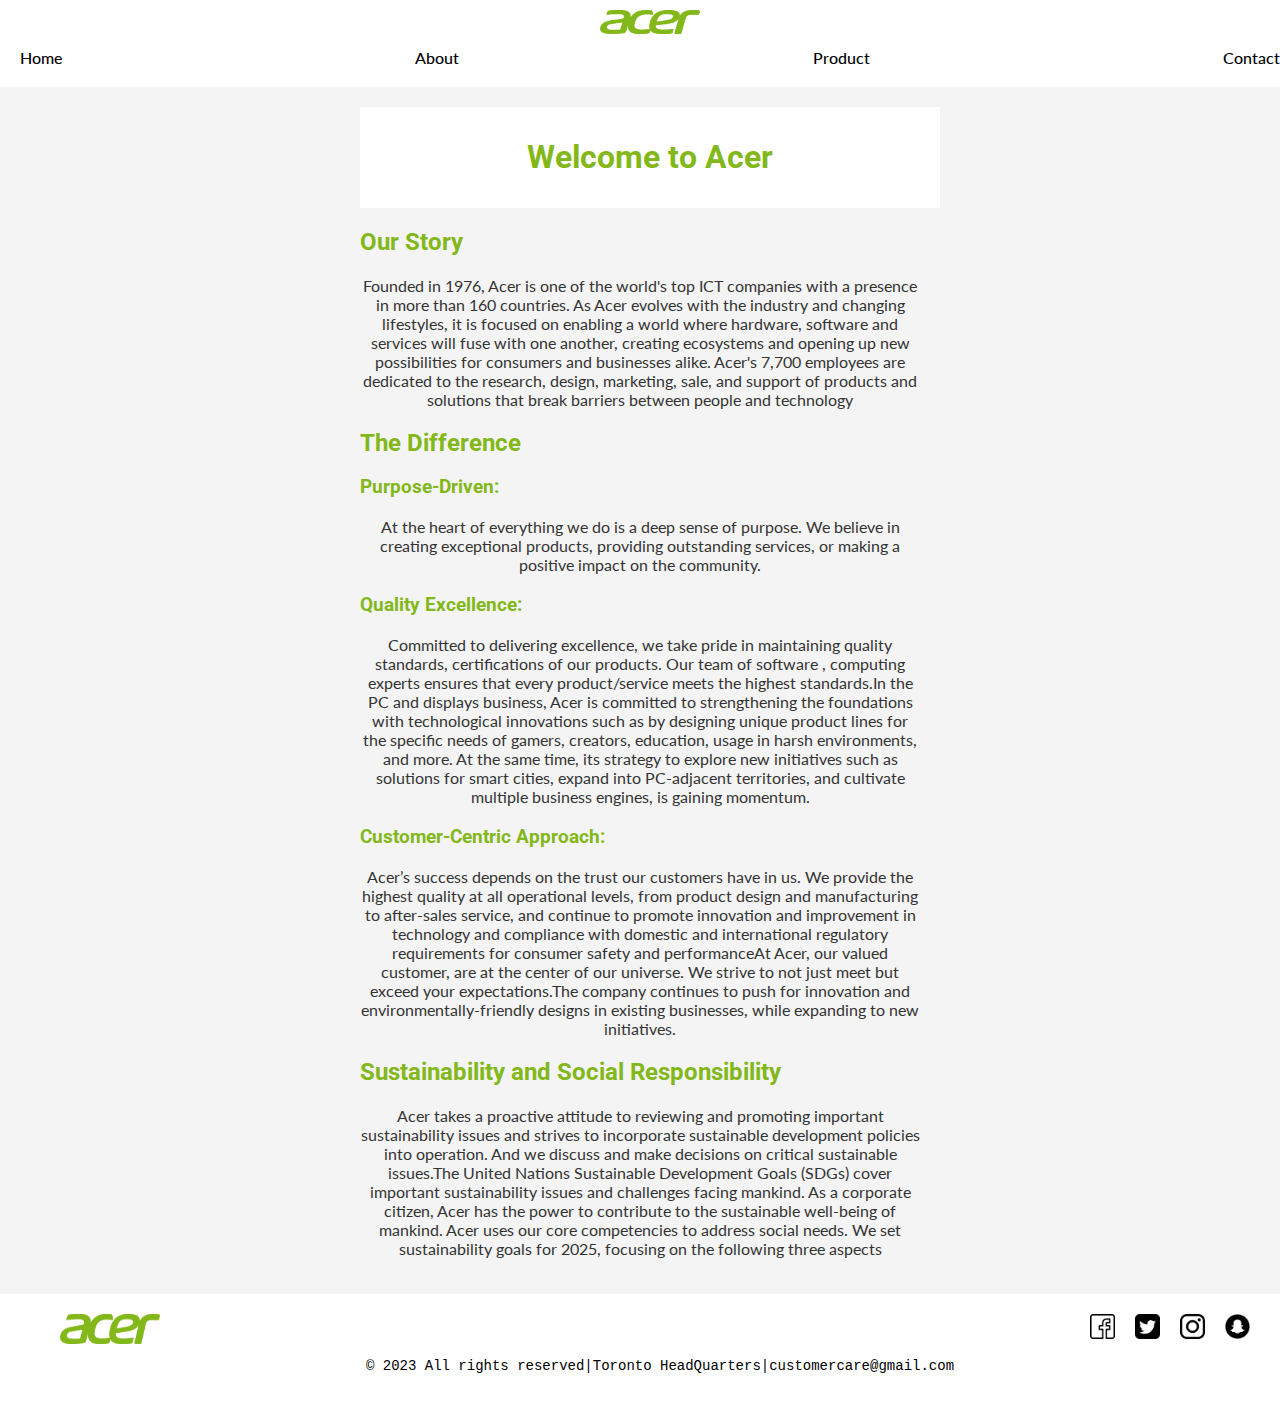
<file: Main Project/html/about.html>
<!DOCTYPE html>
<html lang="en">
<head>
    <meta charset="UTF-8">
    <meta name="viewport" content="width=device-width, initial-scale=1.0">
    <meta name="robots" content="noindex, nofollow">
    <meta name="description" content="Product page for Acer">
    <title>Acer</title>
    <link rel="stylesheet" href="../css/about-style.css">
</head>
<body>

    <!-- Header -->
    <header>
        <div>
            <img src="../img/Acer-Logo.png" alt="Your Logo" width="100">
        </div>
        <nav>
            <a href="index.html">Home</a>
            <a href="about.html">About</a>
            <a href="product.html">Product</a>
            <a href="contact.html">Contact</a>
        </nav>
    </header>
    <!--Main-->
    <main class="flex-container">
        <div class="text-container">
            <header>
                <h1>Welcome to Acer</h1>
              </header>
            
              <section id="story">
                <h2>Our Story</h2>
                <p>Founded in 1976, Acer is one of the world's top ICT companies with a presence in more than 160 countries. As Acer evolves with the industry and changing
                    lifestyles, it is focused on enabling a world where hardware, software and services will fuse with one another, creating ecosystems and opening up new
                    possibilities for consumers and businesses alike. Acer's 7,700 employees are dedicated to the research, design, marketing, sale, and support of products and
                    solutions that break barriers between people and technology</p>
              </section>
            
              <section id="difference">
                <h2>The Difference</h2>
                
                <div>
                  <h3>Purpose-Driven:</h3>
                  <p>At the heart of everything we do is a deep sense of purpose. We believe in creating exceptional products, providing outstanding services, or making a positive impact on the community.</p>
                </div>
            
                <div>
                  <h3>Quality Excellence:</h3>
                  <p>Committed to delivering excellence, we take pride in maintaining quality standards, certifications of our products. Our team of software , computing experts ensures that every product/service meets the highest standards.In the PC and displays business, Acer is committed to strengthening the foundations with
                    technological innovations such as by designing unique product lines for the specific needs of gamers, creators,
                    education, usage in harsh environments, and more. At the same time, its strategy to explore new initiatives such as
                    solutions for smart cities, expand into PC-adjacent territories, and cultivate multiple business engines, is gaining
                    momentum.</p>
                </div>
            
                <div>
                  <h3>Customer-Centric Approach:</h3>
                  <p>Acer’s success depends on the trust our customers have in us. We provide the highest quality at all operational levels,
                    from product design and manufacturing to after-sales service, and continue to promote innovation and improvement
                    in technology and compliance with domestic and international regulatory requirements for consumer safety and
                    performanceAt Acer, our valued customer, are at the center of our universe. We strive to not just meet but exceed your expectations.The company continues to push for innovation and environmentally-friendly designs in existing businesses, while
                    expanding to new initiatives. </p>
                </div>
              </section>
            
              
            
              
            
              <section id="responsibility">
                <h2>Sustainability and Social Responsibility</h2>
                <p>Acer takes a proactive attitude to reviewing and promoting important
                    sustainability issues and strives to incorporate sustainable development
                    policies into operation. And we discuss and make decisions on critical
                    sustainable issues.The United Nations Sustainable Development Goals (SDGs) cover important sustainability issues and challenges facing
                    mankind. As a corporate citizen, Acer has the power to contribute to the sustainable well-being of mankind. Acer uses
                    our core competencies to address social needs. We set sustainability goals for 2025, focusing on the following three
                    aspects</p>
              </section>
            
              
            
              
        </div>
    </main>
    <!--Footer-->
    <footer>
        <div class="footer-container">
            <img src="../img/Acer-Logo.png" alt="Your Logo" width="100">
    
          
          <div class="footer-social">
            <i class="fab fa-facebook"><a href="https://www.facebook.com/" target="_blank"><img src="../img/facebook.png" alt="Your Logo" width="25"></a></i>
            <i class="fab fa-twitter"><a href="https://twitter.com/home?lang=en" target="_blank"><img src="../img/twitter-sign.png" alt="Your Logo" width="25"></a></i>
            <i class="fab fa-instagram"><a href="https://www.instagram.com/" target="_blank"><img src="../img/instagram-logo.png" alt="Your Logo" width="25"></a></i>
            <i class="fab fa-snapchat"><a href="https://www.snapchat.com/" target="_blank"><img src="../img/snapchat.png" alt="Your Logo" width="25"></a></i>
          </div>
        </div>
    
        <div class="footer-copyright">
          <p>&copy; 2023 All rights reserved|Toronto HeadQuarters|customercare@gmail.com</p>
        </div>
      </footer>
</body>
</html>
</file>
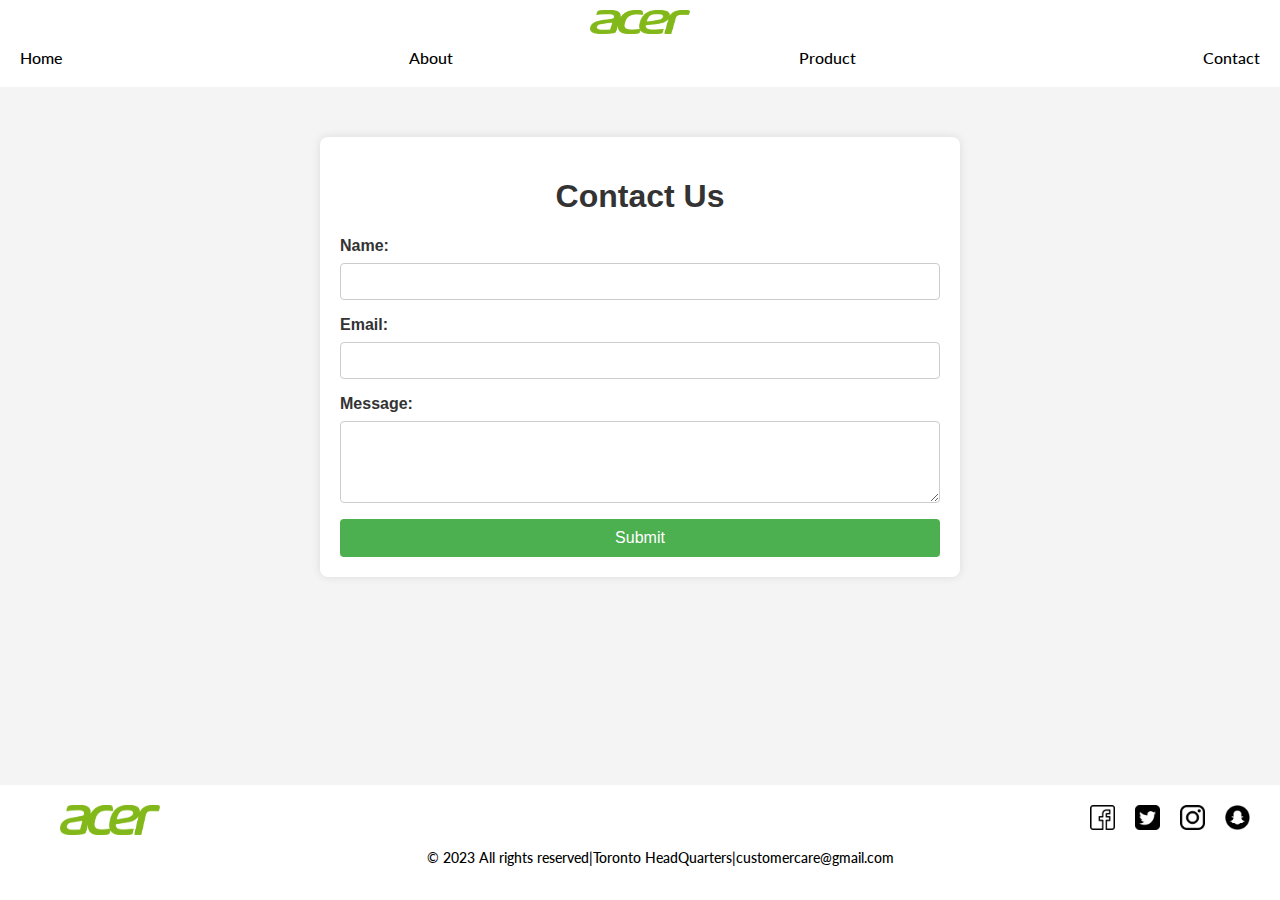
<file: Main Project/html/contact.html>
<!DOCTYPE html>
<html lang="en">
<head>
    <meta charset="UTF-8">
    <meta name="viewport" content="width=device-width, initial-scale=1.0">
    <meta name="robots" content="noindex, nofollow">
    <meta name="description" content="Product page for Acer">
    <title>Acer</title>
    <link rel="stylesheet" href="../css/contact-style.css">
</head>
<body>

    <!-- Header -->
    <header>
        <div>
            <img src="../img/Acer-Logo.png" alt="Your Logo" width="100">
        </div>
        <nav>
            <a href="index.html">Home</a>
            <a href="about.html">About</a>
            <a href="product.html">Product</a>
            <a href="contact.html">Contact</a>
        </nav>
    </header>
    <!--Main-->
    <main>
    <div class="container">
        <h1>Contact Us</h1>
        <form action="#" method="post">
            <label for="name">Name:</label>
            <input type="text" id="name" name="name" required>
    
            <label for="email">Email:</label>
            <input type="email" id="email" name="email" required>
    
            <label for="message">Message:</label>
            <textarea id="message" name="message" rows="4" required></textarea>
    
            <button type="submit">Submit</button>
        </form>
    </div>
    </main>
    <!--Footer-->
    <footer>
        <div class="footer-container">
            <img src="../img/Acer-Logo.png" alt="Your Logo" width="100">
    
          
          <div class="footer-social">
            <i class="fab fa-facebook"><a href="https://www.facebook.com/" target="_blank"><img src="../img/facebook.png" alt="Your Logo" width="25"></a></i>
            <i class="fab fa-twitter"><a href="https://twitter.com/home?lang=en" target="_blank"><img src="../img/twitter-sign.png" alt="Your Logo" width="25"></a></i>
            <i class="fab fa-instagram"><a href="https://www.instagram.com/" target="_blank"><img src="../img/instagram-logo.png" alt="Your Logo" width="25"></a></i>
            <i class="fab fa-snapchat"><a href="https://www.snapchat.com/" target="_blank"><img src="../img/snapchat.png" alt="Your Logo" width="25"></a></i>
          </div>
        </div>
    
        <div class="footer-copyright">
          <p>&copy; 2023 All rights reserved|Toronto HeadQuarters|customercare@gmail.com</p>
        </div>
      </footer>
</body>
</html>
</file>
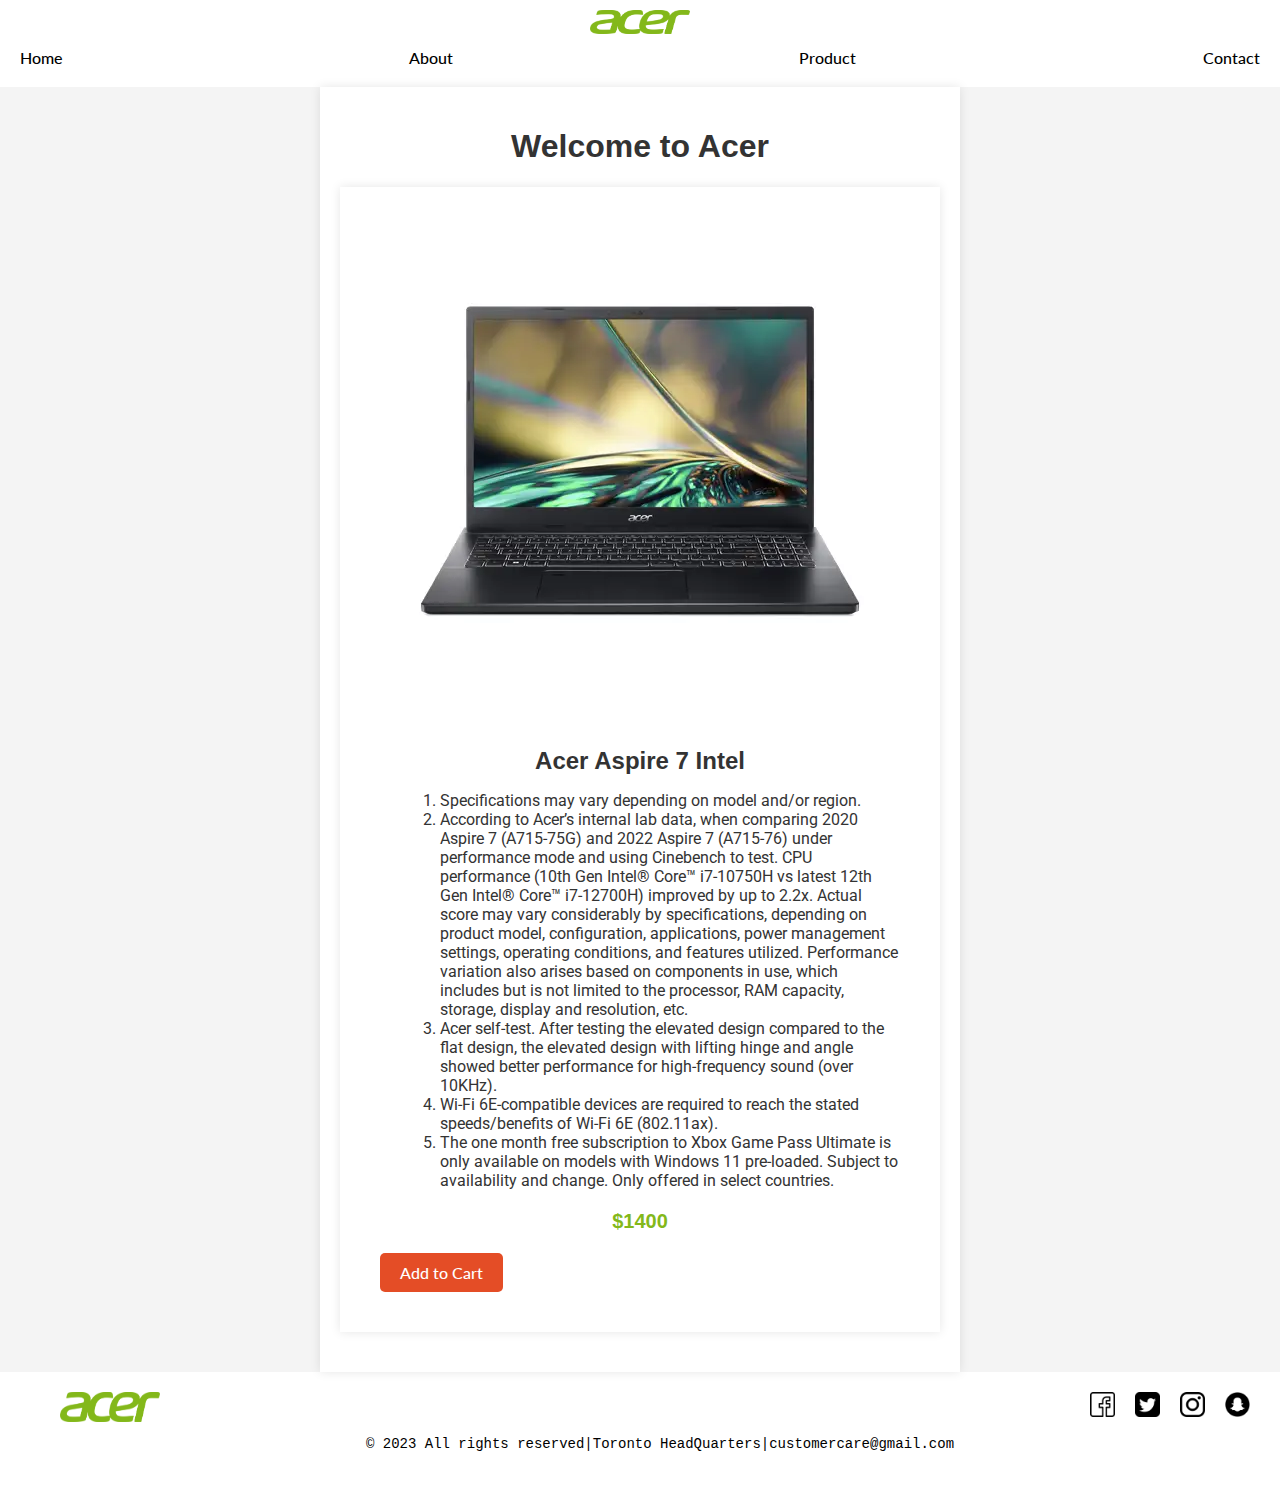
<file: Main Project/html/product.html>
<!DOCTYPE html>
<html lang="en">
<head>
    <meta charset="UTF-8">
    <meta name="viewport" content="width=device-width, initial-scale=1.0">
    <meta name="robots" content="noindex, nofollow">
    <meta name="description" content="Product page for Acer">
    <title>Acer</title>
    <link rel="stylesheet" href="../css/product-style.css">
</head>
<body>

    <!-- Header -->
    <header>
        <div>
            <img src="../img/Acer-Logo.png" alt="Your Logo" width="100">
        </div>
        <nav>
            <a href="index.html">Home</a>
            <a href="about.html">About</a>
            <a href="product.html">Product</a>
            <a href="contact.html">Contact</a>
        </nav>
    </header>
    <main class="flex-container">
        <div class="text-container">
          <h1>Welcome to Acer</h1>
          <div class="container">
            <div class="product">
              <img src="../img/lap.webp" alt="Product Image" class="image">
              <div class="product-info">
                <h2 class="product-title">Acer Aspire 7 Intel</h2>
                <ul class="specifications">
                  <li>Specifications may vary depending on model and/or region.</li>
                  <li>According to Acer’s internal lab data, when comparing 2020 Aspire 7 (A715-75G) and 2022 Aspire 7 (A715-76) under performance mode and using Cinebench to test. CPU performance (10th Gen Intel® Core™ i7-10750H vs latest 12th Gen Intel® Core™ i7-12700H) improved by up to 2.2x. Actual score may vary considerably by specifications, depending on product model, configuration, applications, power management settings, operating conditions, and features utilized. Performance variation also arises based on components in use, which includes but is not limited to the processor, RAM capacity, storage, display and resolution, etc.</li>
                  <li>Acer self-test. After testing the elevated design compared to the flat design, the elevated design with lifting hinge and angle showed better performance for high-frequency sound (over 10KHz).</li>
                  <li>Wi-Fi 6E-compatible devices are required to reach the stated speeds/benefits of Wi-Fi 6E (802.11ax).</li>
                  <li>The one month free subscription to Xbox Game Pass Ultimate is only available on models with Windows 11 pre-loaded. Subject to availability and change. Only offered in select countries.</li>
                </ul>
                <p class="product-price">$1400</p>
                <a href="#" class="btn">Add to Cart</a>
              </div>
            </div>
          </div>
        </div>
      </main>
      <!--Footer-->
    <footer>
        <div class="footer-container">
            <img src="../img/Acer-Logo.png" alt="Your Logo" width="100">
    
          
          <div class="footer-social">
            <i class="fab fa-facebook"><a href="https://www.facebook.com/" target="_blank"><img src="../img/facebook.png" alt="Your Logo" width="25"></a></i>
            <i class="fab fa-twitter"><a href="https://twitter.com/home?lang=en" target="_blank"><img src="../img/twitter-sign.png" alt="Your Logo" width="25"></a></i>
            <i class="fab fa-instagram"><a href="https://www.instagram.com/" target="_blank"><img src="../img/instagram-logo.png" alt="Your Logo" width="25"></a></i>
            <i class="fab fa-snapchat"><a href="https://www.snapchat.com/" target="_blank"><img src="../img/snapchat.png" alt="Your Logo" width="25"></a></i>
          </div>
        </div>
    
        <div class="footer-copyright">
          <p>&copy; 2023 All rights reserved|Toronto HeadQuarters|customercare@gmail.com</p>
        </div>
      </footer>
</body>
</html>
</file>
<file: Main Project/css/about-style.css>
/*Lato font insertion*/
@import url('https://fonts.googleapis.com/css2?family=Chewy&family=Lato:ital,wght@0,400;0,700;1,900&family=Montserrat+Alternates:wght@400;500&family=Montserrat:wght@500&family=Pacifico&family=Raleway:wght@400;500&family=Roboto:wght@300;400;700&family=Russo+One&family=Sedgwick+Ave+Display&family=Ysabeau+Office:wght@300;400;500;700&display=swap');
/*Roboto font insertion*/
@import url('https://fonts.googleapis.com/css2?family=Chewy&family=Lato:ital,wght@0,400;0,700;1,900&family=Montserrat+Alternates:wght@400;500&family=Montserrat:wght@500&family=Pacifico&family=Raleway:wght@400;500&family=Roboto&family=Russo+One&family=Sedgwick+Ave+Display&family=Ysabeau+Office:wght@300;400;500;700&display=swap');body {
    font-family: 'Arial', sans-serif;
    margin: 0;
    padding: 0;
    box-sizing: border-box;
    background-color: #f4f4f4;
    color: #333;
}

header, footer {
    background-color: #fff;
    color: #fff;
    padding: 10px;
    text-align: center;
    width: 100%;
}

nav {
    display: flex;
    justify-content: space-between;
    padding: 10px;
    background-color: #fff;
    color: #444;
}
footer {
    font-family: Lato,sans-serif,monospace;
    font-weight: 500;
    color: black;
    width: 100%;
    padding: 20px;

}



a {
    font-family: Lato,sans-serif,monospace;
    color: black;
    text-decoration: none;
    transition: color 0.3s ease-in-out;
    font-weight: 500;
    
}
/* hover effect for a */
a:hover {
    color: #83B81A;
}

.footer-container {
    display: flex;
    justify-content: space-between;
    max-width: 1200px;
    margin: 0 auto;
  }

  .footer-logo {
    font-size: 24px;
    font-weight: bold;
  }

  .footer-links {
    display: flex;
    justify-content: center;
    align-items: center;
  }

  .footer-links a {
    color: black;
    text-decoration: none;
    margin: 0 15px;
    transition: color 0.3s ease-in-out;
  }

  .footer-links a:hover {
    color: #83B81A;
  }

  .footer-social {
    display: flex;
    justify-content: center;
    align-items: center;
  }

  .footer-social i {
    font-size: 24px;
    color: black;
    margin: 0 10px;
    transition: color 0.3s ease-in-out;
  }

  .footer-social i:hover {
    color: #83B81A;
  }

  .footer-copyright {
    margin-top: 10px;
    font-size: 14px;
  }
  .footer-copyright > p {
    font-family: Lato, sans-serif, monospace;
  }
  
  .flex-container {
    display: flex;
    flex-wrap: wrap;
    justify-content: space-around;
}
.text-container {
    flex: 1;
    max-width: 600px; /* Adjust the max-width as needed */
    padding: 20px;
    box-sizing: border-box;
}
.text-container > h2,p{
    text-align: center;
}

  header h1 {
    color: #83B81A;
    font-family: Roboto, monospace, sans-serif;
  }
  
  section h2 {
    color: #83B81A;
    font-family: Roboto, monospace, sans-serif;
  }
  h3{
    color: #83B81A;
    font-family: Roboto, monospace, sans-serif;
  }
  
  section div {
    margin-bottom: 20px;
  }

  p{
    font-family: Lato, monospace, sans-serif;
  }
  .footer-copyright > p{
    font-family: monospace;
  }
</file>
<file: Main Project/css/contact-style.css>
@import url('https://fonts.googleapis.com/css2?family=Chewy&family=Lato:ital,wght@0,400;0,700;1,900&family=Montserrat+Alternates:wght@400;500&family=Montserrat:wght@500&family=Pacifico&family=Raleway:wght@400;500&family=Roboto:wght@300;400;700&family=Russo+One&family=Sedgwick+Ave+Display&family=Ysabeau+Office:wght@300;400;500;700&display=swap');

body {
    font-family: 'Arial', sans-serif;
    margin: 0;
    padding: 0;
    box-sizing: border-box;
    background-color: #f4f4f4;
    color: #333;
}

header, footer {
    background-color: #fff;
    color: #fff;
    padding: 10px;
    text-align: center;
}

nav {
    display: flex;
    justify-content: space-between;
    padding: 10px;
    background-color: #fff;
    color: #444;
}
footer {
    font-family: Lato,sans-serif,monospace;
    font-weight: 500;
    color: black;
    width: 100%;
    padding: 20px;
    position: fixed;
    bottom: 0;

}



a {
    font-family: Lato,sans-serif,monospace;
    color: black;
    text-decoration: none;
    transition: color 0.3s ease-in-out;
    font-weight: 500;
    
}
a:hover {
    color: #83B81A;
}

.footer-container {
    display: flex;
    justify-content: space-between;
    max-width: 1200px;
    margin: 0 auto;
  }

  .footer-logo {
    font-size: 24px;
    font-weight: bold;
  }

  .footer-links {
    display: flex;
    justify-content: center;
    align-items: center;
  }

  .footer-links a {
    color: black;
    text-decoration: none;
    margin: 0 15px;
    transition: color 0.3s ease-in-out;
  }

  .footer-links a:hover {
    color: #83B81A;
  }

  .footer-social {
    display: flex;
    justify-content: center;
    align-items: center;
  }

  .footer-social i {
    font-size: 24px;
    color: black;
    margin: 0 10px;
    transition: color 0.3s ease-in-out;
  }

  .footer-social i:hover {
    color: #83B81A;
  }

  .footer-copyright {
    margin-top: 10px;
    font-size: 14px;
  }
  .footer-copyright > p {
    font-family: Lato, sans-serif, monospace;
  }
  
  .container {
    max-width: 600px;
    margin: 50px auto;
    background-color: #fff;
    padding: 20px;
    border-radius: 8px;
    box-shadow: 0 0 10px rgba(0, 0, 0, 0.1);
}

h1 {
    text-align: center;
    color: #333;
}

form {
    display: flex;
    flex-direction: column;
}

label {
    margin-bottom: 8px;
    font-weight: bold;
}

input, textarea {
    padding: 10px;
    margin-bottom: 16px;
    border: 1px solid #ccc;
    border-radius: 4px;
}
/* button generation and styling*/
button {
    background-color: #4caf50;
    color: #fff;
    padding: 10px 15px;
    border: none;
    border-radius: 4px;
    cursor: pointer;
    font-size: 16px;
}

button:hover {
    background-color: #45a049;
}
</file>
<file: Main Project/css/product-style.css>
/*
Lato
*/
@import url('https://fonts.googleapis.com/css2?family=Chewy&family=Lato:ital,wght@0,400;0,700;1,900&family=Montserrat+Alternates:wght@400;500&family=Montserrat:wght@500&family=Pacifico&family=Raleway:wght@400;500&family=Roboto:wght@300;400;700&family=Russo+One&family=Sedgwick+Ave+Display&family=Ysabeau+Office:wght@300;400;500;700&display=swap');
/*
Roboto insertion
*/
@import url('https://fonts.googleapis.com/css2?family=Chewy&family=Lato:ital,wght@0,400;0,700;1,900&family=Montserrat+Alternates:wght@400;500&family=Montserrat:wght@500&family=Pacifico&family=Raleway:wght@400;500&family=Roboto&family=Russo+One&family=Sedgwick+Ave+Display&family=Ysabeau+Office:wght@300;400;500;700&display=swap');
body {
  font-family: 'Arial', sans-serif;
  margin: 0;
  padding: 0;
  box-sizing: border-box;
  background-color: #f4f4f4;
  color: #333;
}

header, footer {
  background-color: #fff;
  color: #fff;
  padding: 10px;
  text-align: center;
}

nav {
  display: flex;
  justify-content: space-between;
  padding: 10px;
  background-color: #fff;
  color: #444;
}
footer {
  font-family: Lato,sans-serif,monospace;
  font-weight: 500;
  color: black;
  width: 100%;
  padding: 20px;
}



a {
  font-family: Lato,sans-serif,monospace;
  color: black;
  text-decoration: none;
  transition: color 0.3s ease-in-out;
  font-weight: 500;
  
}
a:hover {
  color: #83B81A;
}
.logo-container {
  display: flex;
  justify-content: space-around;
  margin-top: 20px;
}

.logo {
  max-width: 100px; /* Adjust the max-width as needed */
  height: auto;
}

.footer-container {
  display: flex;
  justify-content: space-between;
  max-width: 1200px;
  margin: 0 auto;
}

.footer-logo {
  font-size: 24px;
  font-weight: bold;
}

.footer-links {
  display: flex;
  justify-content: center;
  align-items: center;
}

.footer-links a {
  color: black;
  text-decoration: none;
  margin: 0 15px;
  transition: color 0.3s ease-in-out;
}

.footer-links a:hover {
  color: #83B81A;
}

.footer-social {
  display: flex;
  justify-content: center;
  align-items: center;
}

.footer-social i {
  font-size: 24px;
  color: black;
  margin: 0 10px;
  transition: color 0.3s ease-in-out;
}

.footer-social i:hover {
  color: #83B81A;
}

.footer-copyright {
  margin-top: 10px;
  font-size: 14px;
}
.footer-copyright > p {
  font-family: Lato, sans-serif, monospace;
}
main {
  display: flex;
  justify-content: center;
  align-items: center;
  min-height: 100vh;
}

.text-container {
  max-width: 800px;
  padding: 20px;
  background-color: #fff;
  box-shadow: 0 0 10px rgba(0, 0, 0, 0.1);
}

h1, h2 {
  text-align: center;
  color: #333;
}

.container {
  max-width: 600px;
  margin: 20px auto;
  background-color: #fff;
  box-shadow: 0 0 10px rgba(0, 0, 0, 0.1);
}

.product {
  display: flex;
  flex-direction: column;
  align-items: center;
  padding: 20px;
}

.product img {
  max-width: 100%;
  height: auto;
  border-radius: 5px;
  margin-bottom: 20px;
}

.product-info {
  width: 100%;
  padding: 20px;
  box-sizing: border-box;
}

.product-title {
  font-size: 24px;
  margin-bottom: 10px;
  text-align: center;
}



.product-price {
  font-weight: bold;
  font-size: 20px;
  color: #83B81A;
  margin-bottom: 20px;
  text-align: center;
}

.btn {
  display: inline-block;
  padding: 10px 20px;
  background-color: #e44d26;
  color: #fff;
  text-decoration: none;
  border-radius: 5px;
  transition: background-color 0.3s;
  text-align: center;
}

.btn:hover {
  background-color: #333;
}

.specifications {
  list-style-type: decimal;
  margin-left: 20px;
}
li{
  font-family: Roboto, monospace, sans-serif;
}
.footer-copyright > p{
  font-family: monospace;
}
</file>
